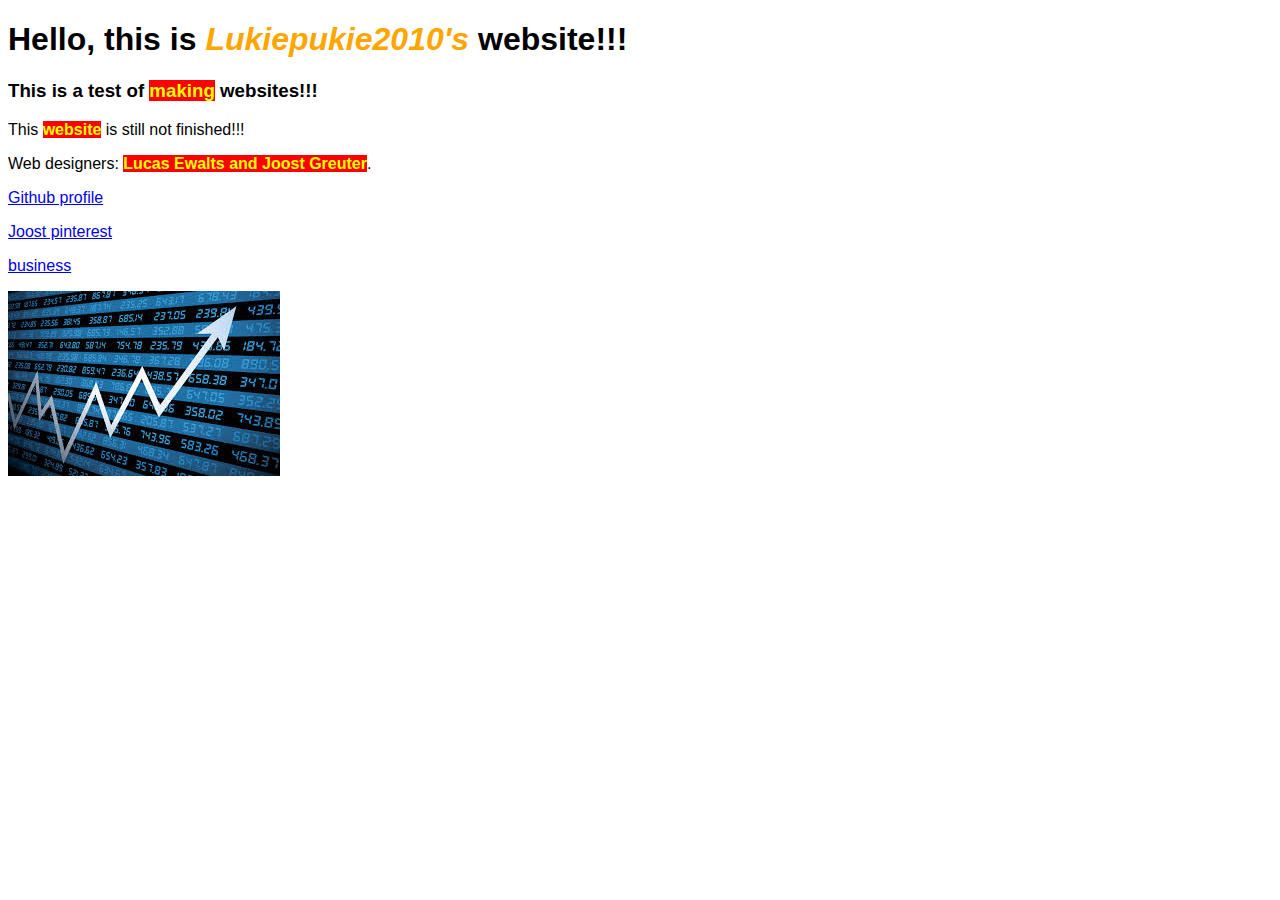
<file: index.html>
<!DOCTYPE html>
<html>
    <head>
        <title>Lukiepukie_website</title>
        <link href="style.css" rel="stylesheet">
    </head>
    <body>
        <h1 id="main-heading">Hello, this is <em>Lukiepukie2010's</em> website!!!</h1>
        <h3>This is a test of <strong>making</strong> websites!!!</h3>
        <p>This <strong>website</strong> is still not finished!!!</p>
        <p>Web designers: <strong>Lucas Ewalts and Joost Greuter</strong>.</p>
        <p><a href="https://github.com/Lukiepukie2010">Github profile</a></p>
        <p><a href="https://nl.pinterest.com/greuter0530/">Joost pinterest</a></p>
        <p><a href="https://docs.google.com/document/d/1MKLIoQGOEdaXjMq44oGTGt0tjfEu5AIrsBWgtGfzV0Q/edit?tab=t.0">business</a></p>
        <p id='sentence'></p>
        <img src='download.jpg' alt='Oops the image couldn't load?'>

        <script src="script.js"></script>
    </body>
</html>
</file>
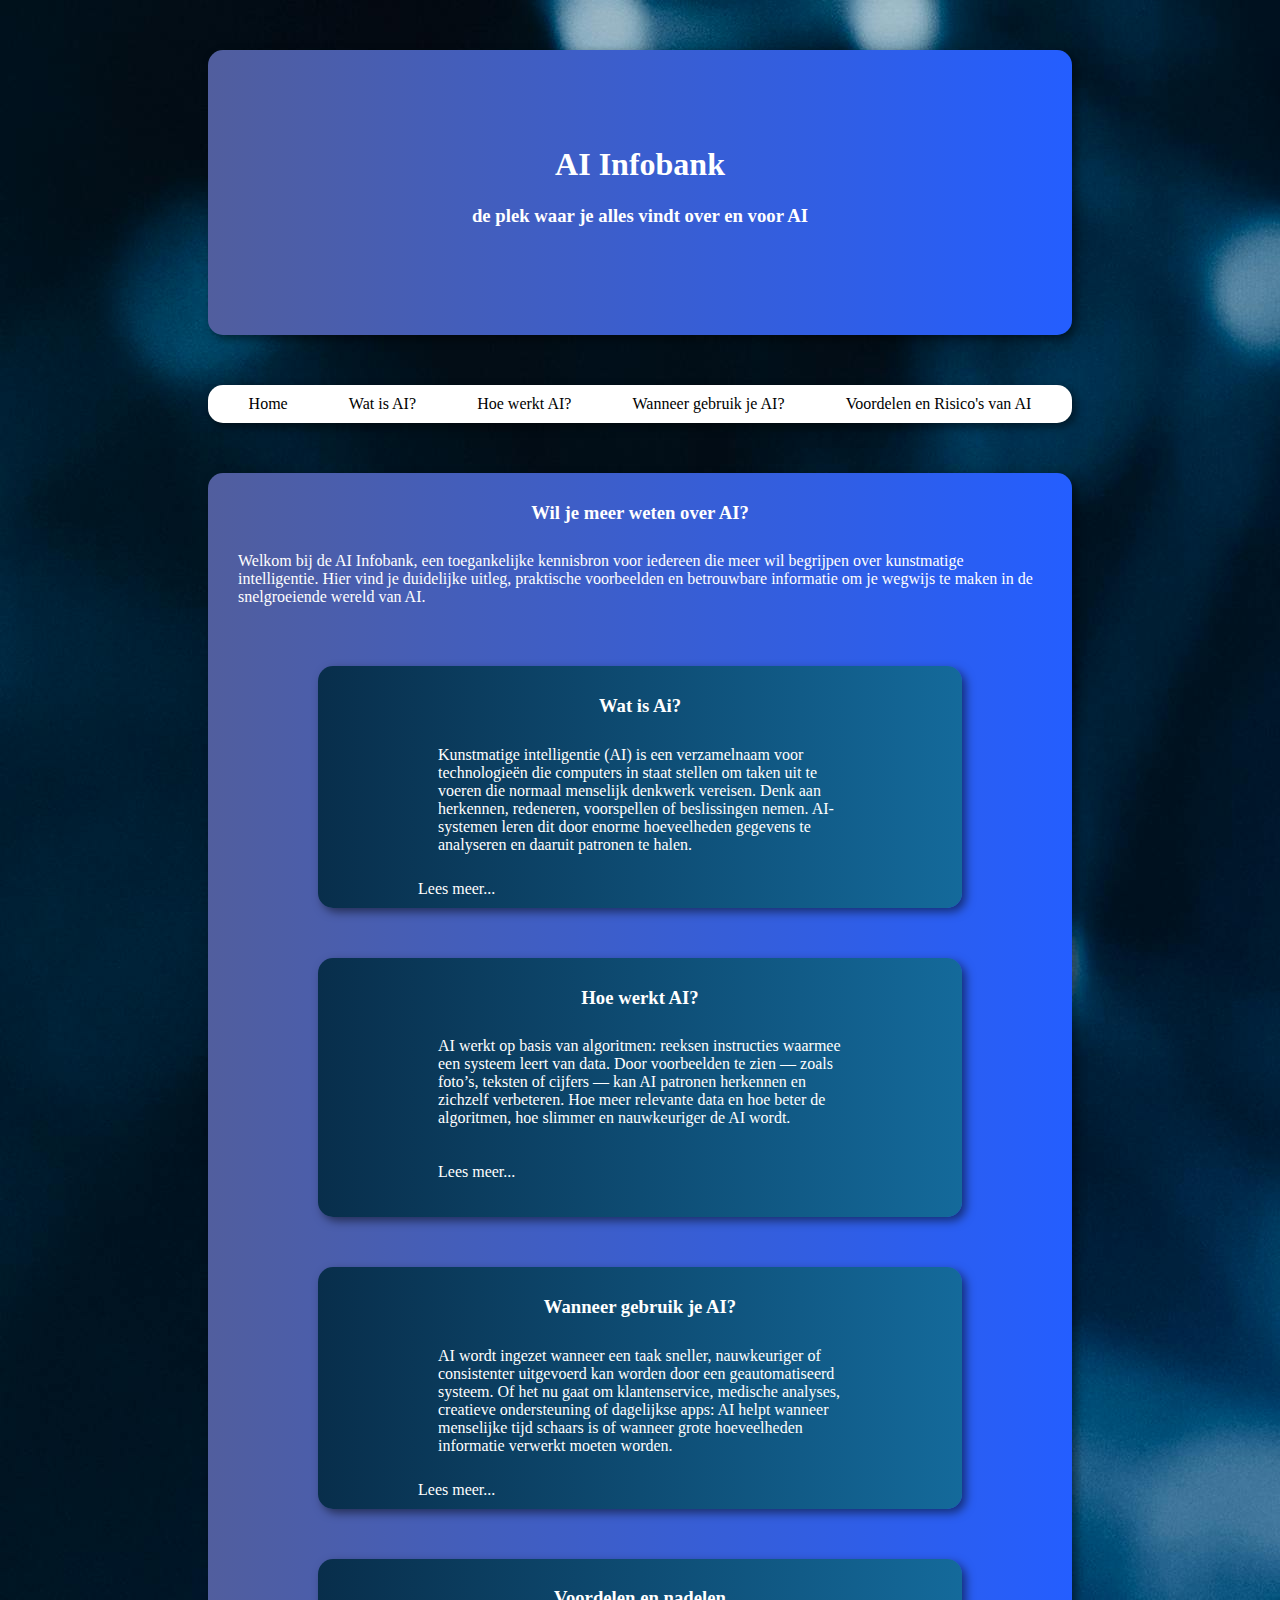
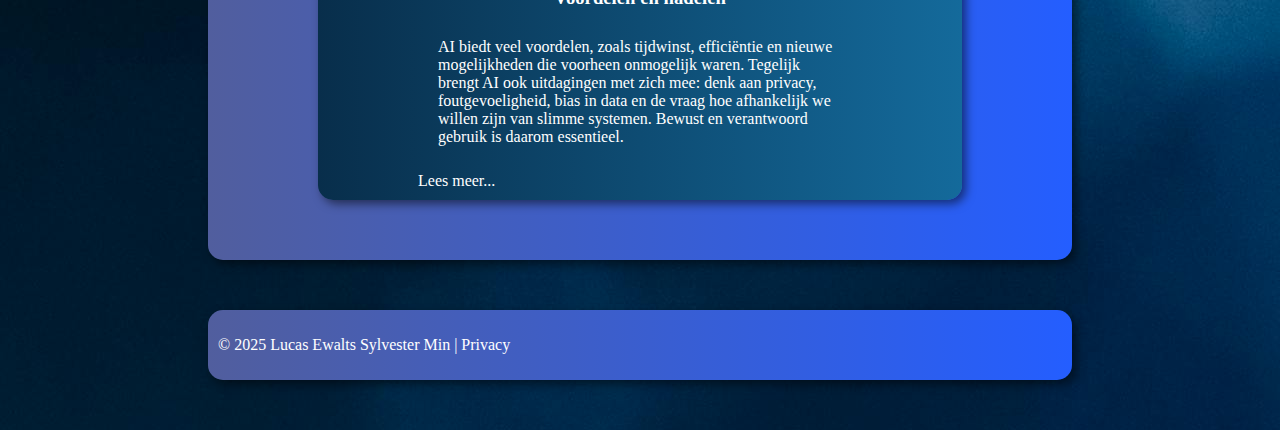
<file: home.html>
<!--5 Pagina's, pagina1: home, Pagina2: Wat is AI?, 
pagina3: Hoe werkt AI? pagina4: tabel pagina; welke AI voor wat?, 
Pagina5: voordelen en risico's van AI -->

<!DOCTYPE html>
<html>
    <head>
        <title>AI infobank - home</title>
        <link rel="stylesheet" href="styles.css">
    </head>
    <body>
        <div class="titel-balk">
            <h1>AI Infobank</h1>
            <h3>de plek waar je alles vindt over en voor AI </h3>
        </div>
        <div class="navigatiebalk">
            <a class="nav-link home" href="home.html">Home</a>
            <a class="nav-link p1" href="pagina1.html">Wat is AI?</a>
            <a class="nav-link p2" href="pagina2.html">Hoe werkt AI?</a>
            <a class="nav-link p3" href="pagina3.html">Wanneer gebruik je AI?</a>
            <a class="nav-link p4" href="pagina4.html">Voordelen en Risico's van AI</a> 
        </div>
        <div class="intro">
            <h3>Wil je meer weten over AI?</h3>
            <p>Welkom bij de AI Infobank, een toegankelijke kennisbron voor iedereen die meer wil begrijpen over kunstmatige intelligentie. Hier vind je duidelijke uitleg, praktische voorbeelden en betrouwbare informatie om je wegwijs te maken in de snelgroeiende wereld van AI.</p>
            <div class="kopje WIA">
                <h3>Wat is Ai?</h3>
                <p>Kunstmatige intelligentie (AI) is een verzamelnaam voor technologieën die computers in staat stellen om taken uit te voeren die normaal menselijk denkwerk vereisen. Denk aan herkennen, redeneren, voorspellen of beslissingen nemen. AI-systemen leren dit door enorme hoeveelheden gegevens te analyseren en daaruit patronen te halen.</p>
                <a class="lees" href="pagina1.html">Lees meer...</a>
            </div>
            <div class="kopje HWA">
                <h3>Hoe werkt AI?</h3>
                <p>AI werkt op basis van algoritmen: reeksen instructies waarmee een systeem leert van data. Door voorbeelden te zien — zoals foto’s, teksten of cijfers — kan AI patronen herkennen en zichzelf verbeteren. Hoe meer relevante data en hoe beter de algoritmen, hoe slimmer en nauwkeuriger de AI wordt.<p>
                <a class="lees" href="pagina2.html">Lees meer...</a>
            </div>
            <div class="kopje HAG">
                <h3>Wanneer gebruik je AI?</h3>
                <p>AI wordt ingezet wanneer een taak sneller, nauwkeuriger of consistenter uitgevoerd kan worden door een geautomatiseerd systeem. Of het nu gaat om klantenservice, medische analyses, creatieve ondersteuning of dagelijkse apps: AI helpt wanneer menselijke tijd schaars is of wanneer grote hoeveelheden informatie verwerkt moeten worden.</p>
                <a class="lees" href="pagina3.html">Lees meer...</a>
            </div>
            <div class="kopje VER">
                <h3>Voordelen en nadelen</h3>
                <p>AI biedt veel voordelen, zoals tijdwinst, efficiëntie en nieuwe mogelijkheden die voorheen onmogelijk waren. Tegelijk brengt AI ook uitdagingen met zich mee: denk aan privacy, foutgevoeligheid, bias in data en de vraag hoe afhankelijk we willen zijn van slimme systemen. Bewust en verantwoord gebruik is daarom essentieel.</p>
                <a class="lees" href="pagina4.html">Lees meer...</a>
            </div>
        </div>
        <div class="footer">
            <p>© 2025 Lucas Ewalts Sylvester Min | Privacy</p>
        </div>
    </body>
    
</html>
</file>
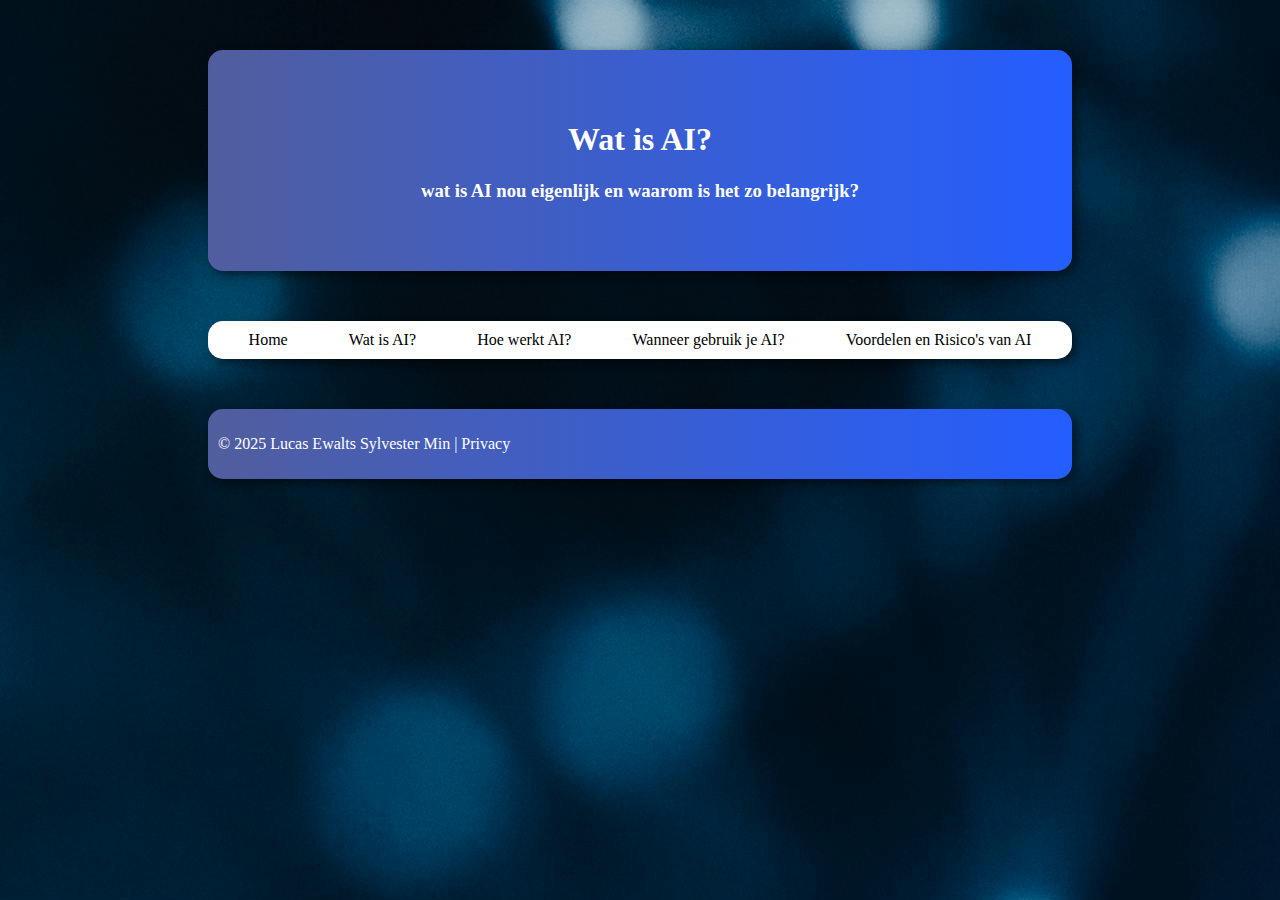
<file: pagina1.html>
<!DOCTYPE html>
<html>
    <head>
        <title>Wil je meer weten over AI?</title>
        <link rel="stylesheet" href="styles.css">
    </head>
    <body>
        <div class="p1-titel">
            <h1>Wat is AI?</h1>
            <h3>wat is AI nou eigenlijk en waarom is het zo belangrijk?</h3>
        </div>
        <div class="navigatiebalk">
            <a class="nav-link home" href="home.html">Home</a>
            <a class="nav-link p1" href="pagina1.html">Wat is AI?</a>
            <a class="nav-link p2" href="pagina2.html">Hoe werkt AI?</a>
            <a class="nav-link p3" href="pagina3.html">Wanneer gebruik je AI?</a>
            <a class="nav-link p4" href="pagina4.html">Voordelen en Risico's van AI</a> 
        </div>
        <div class="footer">
            <p>© 2025 Lucas Ewalts Sylvester Min | Privacy</p>
        </div>
    </body>
</file>
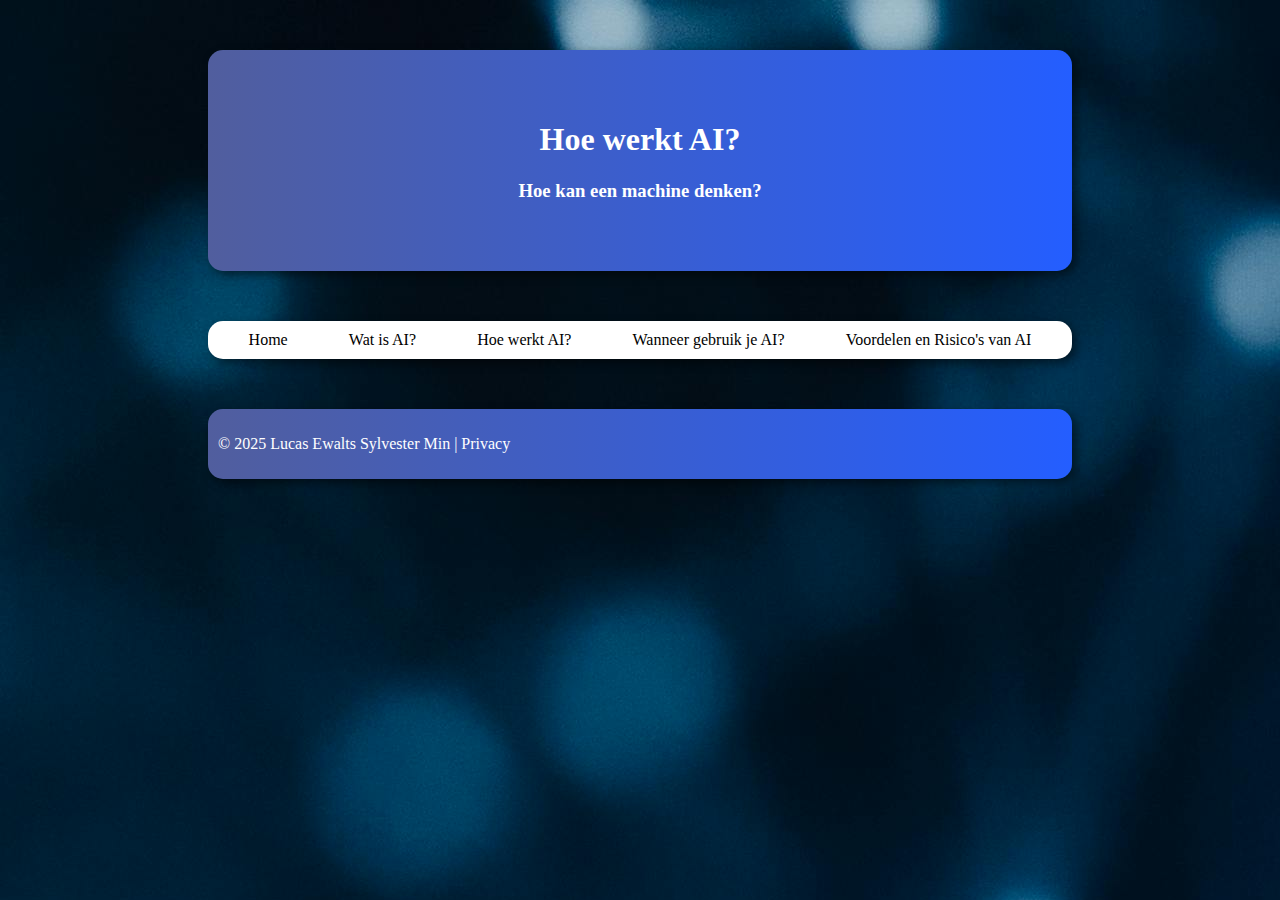
<file: pagina2.html>
<!DOCTYPE html>
<html>
    <head>
        <title>Hoe werkt AI?</title>
        <link rel="stylesheet" href="styles.css">
    </head>
    <body>
        <div class="p2-titel">
            <h1>Hoe werkt AI?</h1>
            <h3>Hoe kan een machine denken?</h3>
        </div>
        <div class="navigatiebalk">
            <a class="nav-link home" href="index.html">Home</a>
            <a class="nav-link p1" href="pagina1.html">Wat is AI?</a>
            <a class="nav-link p2" href="pagina2.html">Hoe werkt AI?</a>
            <a class="nav-link p3" href="pagina3.html">Wanneer gebruik je AI?</a>
            <a class="nav-link p4" href="pagina4.html">Voordelen en Risico's van AI</a> 
        </div>
        <div class="footer">
            <p>© 2025 Lucas Ewalts Sylvester Min | Privacy</p>
        </div>

    </body>
</file>
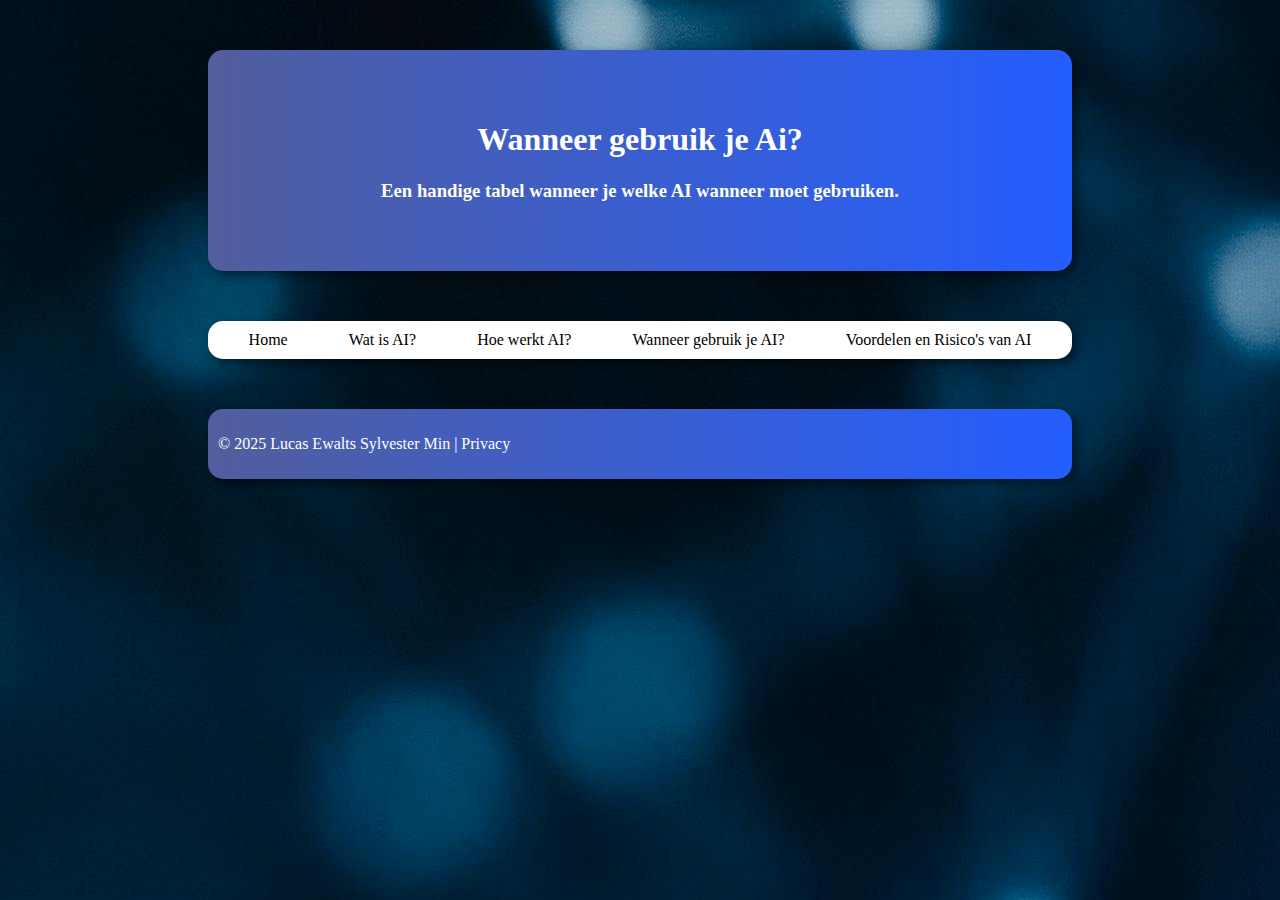
<file: pagina3.html>
<!DOCTYPE html>
<html>
    <head>
        <title>Wanneer gebruik je Ai?</title>
        <link rel="stylesheet" href="styles.css">
    </head>
    <body>
        <div class="p3-titel">
            <h1>Wanneer gebruik je Ai?</h1>
            <h3>Een handige tabel wanneer je welke AI wanneer moet gebruiken.</h3>
        </div>
        <div class="navigatiebalk">
            <a class="nav-link home" href="home.html">Home</a>
            <a class="nav-link p1" href="pagina1.html">Wat is AI?</a>
            <a class="nav-link p2" href="pagina2.html">Hoe werkt AI?</a>
            <a class="nav-link p3" href="pagina3.html">Wanneer gebruik je AI?</a>
            <a class="nav-link p4" href="pagina4.html">Voordelen en Risico's van AI</a> 
        </div>
        <div class="footer">
            <p>© 2025 Lucas Ewalts Sylvester Min | Privacy</p>
        </div>
    </body>
</file>
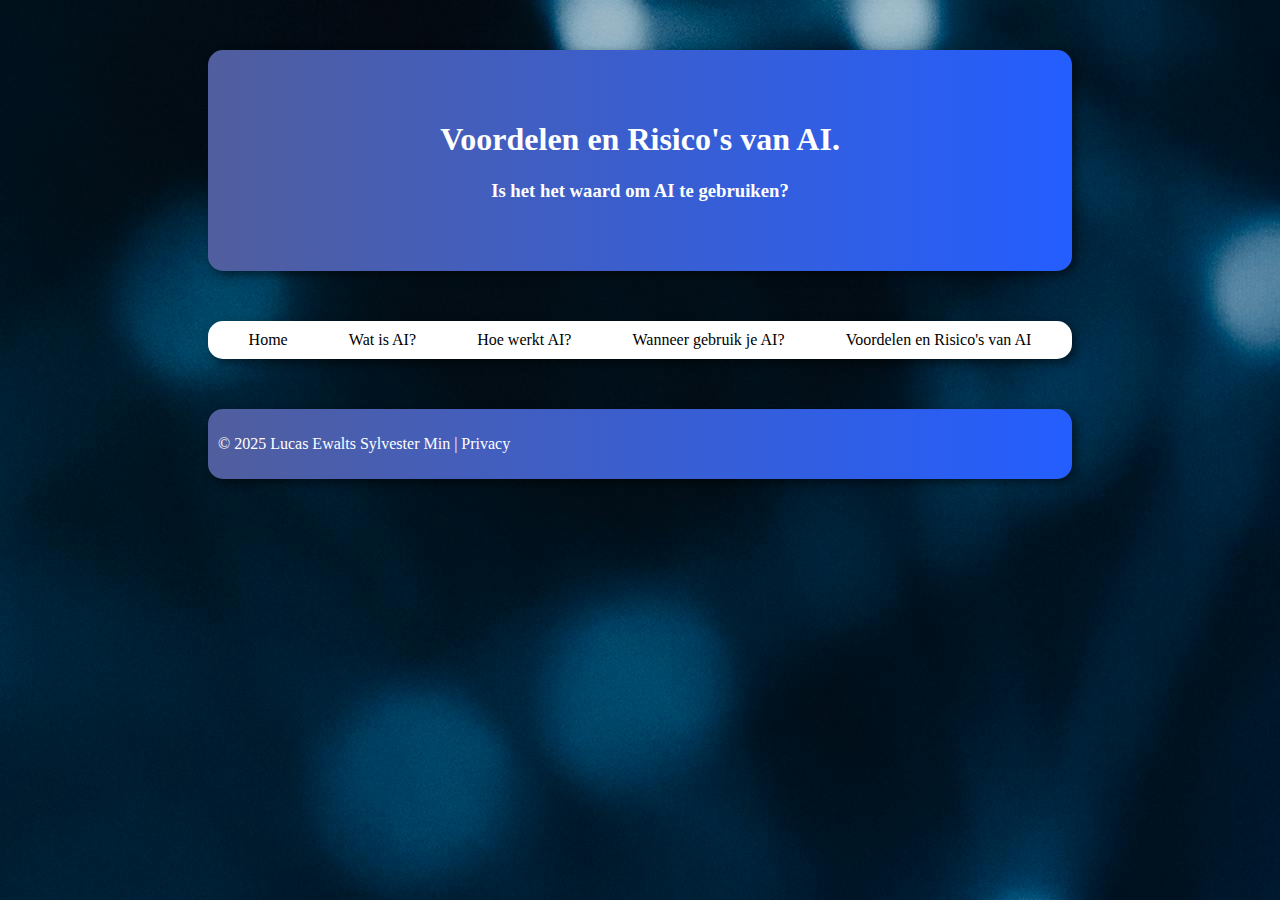
<file: pagina4.html>
<!DOCTYPE html>
<html>
    <head>
        <title>Voordelen en Risico's van AI</title>
        <link rel="stylesheet" href="styles.css">
    </head>
    <body>
        <div class="p3-titel">
            <h1>Voordelen en Risico's van AI.</h1>
            <h3>Is het het waard om AI te gebruiken?</h3>
        </div>
        <div class="navigatiebalk">
            <a class="nav-link home" href="index.html">Home</a>
            <a class="nav-link p1" href="pagina1.html">Wat is AI?</a>
            <a class="nav-link p2" href="pagina2.html">Hoe werkt AI?</a>
            <a class="nav-link p3" href="pagina3.html">Wanneer gebruik je AI?</a>
            <a class="nav-link p4" href="pagina4.html">Voordelen en Risico's van AI</a> 
        </div>
        <div class="footer">
            <p>© 2025 Lucas Ewalts Sylvester Min | Privacy</p>
        </div>

    </body>
</file>
<file: style.css>
h1 {
    color: black;
    font-family: 'Papyrus', sans-serif;
}

strong {
    color: yellow;
    background: red;
}

p {
    font-family: 'Papyrus', sans-serif;
}

h3 {
    font-family: 'Papyrus', sans-serif;
}

em {
    color: orange;
    cursor: pointer;
}

em:hover {
    text-decoration: underline
}
</file>
<file: styles.css>
div {
    margin: 50px 200px;
    padding: 10px;
    border-radius: 15px;
    box-shadow: 4px 4px 10px rgba(0, 0, 0, 0.5);
}

.intro div {
    margin: 50px 100px;
}

.intro div:hover {
    animation-name: kopje;
    animation-duration: 2s;
}

.intro p {
    padding: 10px 20px;
}

div:not(.kopje, .navigatiebalk) {
    background: linear-gradient(to right, rgb(81, 94, 158), rgb(36, 94, 255));
}

.kopje {
    background: linear-gradient(to left, rgb(20, 106, 155), rgb(8, 46, 75));
}

.titel-balk{
    height: 200px;
    color: rgb(255, 255, 255);
    text-align: center;
    padding-top: 75px;
}
body {
    background-image: url('Ai-home\ image.jpg');
    color: white;
}
.navigatiebalk {
    background-color: rgb(255, 255, 255);
    display: flex;
    justify-content: space-around;
    
   
}

a{
    color: rgb(255, 255, 255);
    text-decoration: none;

}

 .navigatiebalk a:hover {
    color: rgb(137, 71, 141);
}

.kopje a:hover{
    color: rgb(144, 207, 236);
}
.nav-link{
    color: black;
    border: 5px;
}

.p1-titel{
    text-align: center;
    padding: 50px;
}

.p2-titel {
    text-align: center;
    padding: 50px;
}

.p3-titel {
    text-align: center;
    padding: 50px;
}

.p4-titel {
    text-align: center;
    padding: 50px;
}

h3 {
    text-align: center;
}

.kopje {
    padding: 10px 100px;
}

.intro img {
    height: 100px;
    border-radius: 10px;
    display: sticky;
}

@keyframes kopje {
    from {margin: 50px 100px;}
    to {margin: 25px 50px;}
}
</file>
